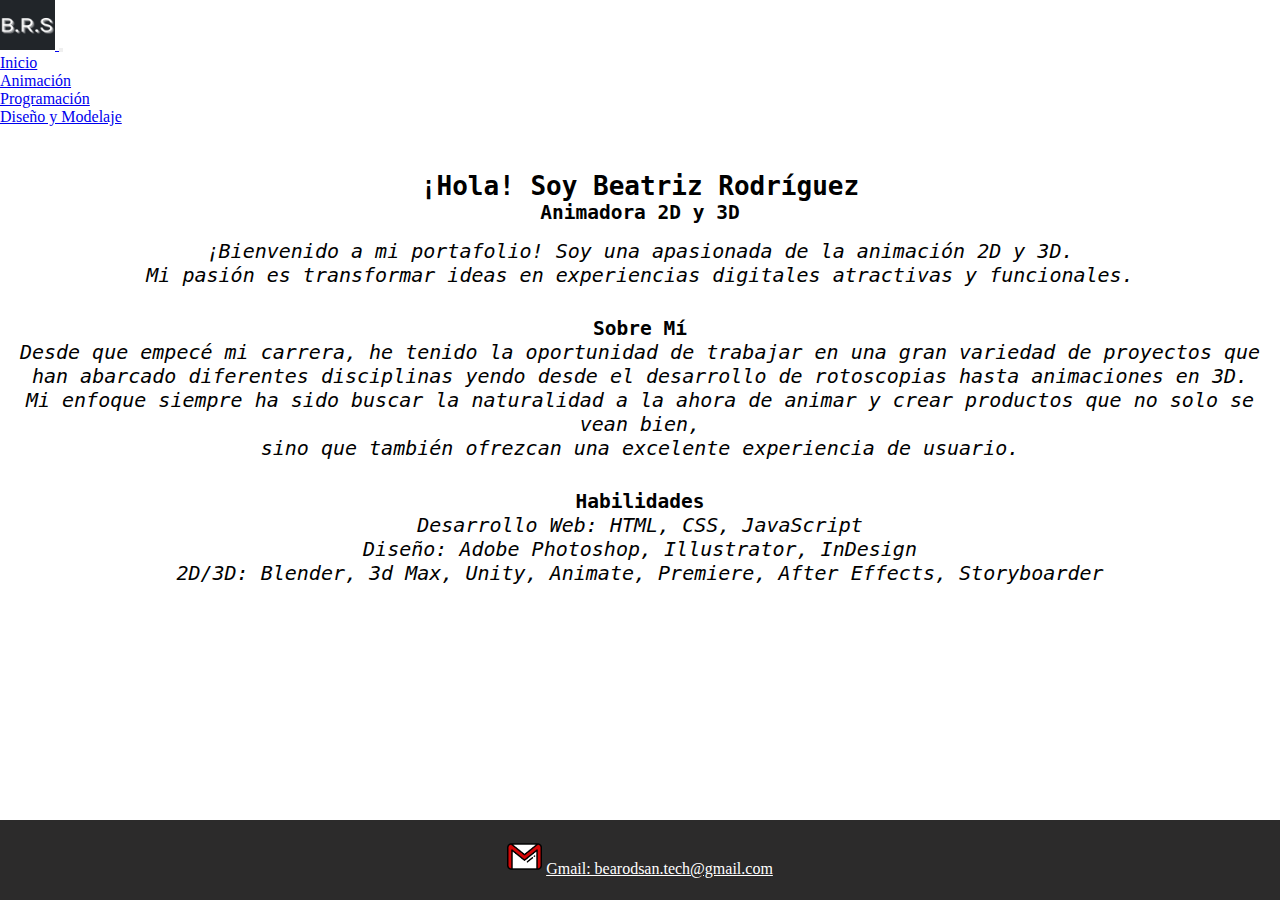
<file: index.html>
<!DOCTYPE html>
<html lang="es">

<head>
  <meta charset="UTF-8">
  <meta name="viewport" content="width=device-width, initial-scale=1.0">
  <link href="https://cdn.jsdelivr.net/npm/bootstrap@5.3.2/dist/css/bootstrap.min.css" rel="stylesheet"
    integrity="sha384-T3c6CoIi6uLrA9TneNEoa7RxnatzjcDSCmG1MXxSR1GAsXEV/Dwwykc2MPK8M2HN" crossorigin="anonymous">
  <link rel="stylesheet" href="css\styles.css">

  <title>Portfolio Beatriz R.S</title>
</head>

<body>
  <nav class="navbar navbar-expand-lg bg-dark navbar-dark mb-1">
    <div class="container-fluid container">
      <a class="navbar-brand" href="index.html">
        <img src="photos\icono\icon.png" alt="Icono" width="55" height="50" class="d-inline-block align-center">
      </a>
      <button class="navbar-toggler" type="button" data-bs-toggle="collapse" data-bs-target="#navbarNav"
        aria-controls="navbarNav" aria-expanded="false" aria-label="Toggle navigation">
        <span class="navbar-toggler-icon"></span>
      </button>
      <div class="collapse navbar-collapse" id="navbarNav">
        <ul class="navbar-nav justify-content-left">
          <li class="nav-item">
            <a class="nav-link active" aria-current="page" href="index.html">Inicio</a>
          </li>
          <li class="nav-item">
            <a class="nav-link active" aria-current="page" href="Animacion.html">Animación</a>
          </li>
          <li class="nav-item">
            <a class="nav-link active" aria-current="page" href="Programacion.html">Programación</a>
          </li>
          <li class="nav-item">
            <a class="nav-link active" aria-current="page" href="Modelaje.html">Diseño y Modelaje</a>
          </li>
        </ul>
      </div>
    </div>
  </nav>


<div id="todo">
  <br>
  <br>
  <br>

  <h1 id="titulo"> 
   
    ¡Hola! Soy Beatriz Rodríguez </h1> 
    <h2 id="titulo2">Animadora 2D y 3D</h2>
    <br>

    <div id="relleno">¡Bienvenido a mi portafolio! Soy una apasionada 
      de la animación 2D y 3D.
      <br> Mi pasión es transformar ideas en 
      experiencias digitales atractivas y funcionales. </div>
   <br>
   <br>
    <h2 id="titulo2" >
      Sobre Mí
    </h2>
    <div id="relleno">
      Desde que empecé mi carrera, he tenido la oportunidad de trabajar en una gran variedad de proyectos 
      que han abarcado diferentes disciplinas yendo desde el desarrollo de rotoscopias hasta animaciones en 3D. 
      <br>Mi enfoque siempre ha sido buscar la naturalidad a la
      ahora de animar y crear productos que no solo se vean bien,
      <br> sino que también ofrezcan una 
      excelente experiencia de usuario.
    </div>
    <br>
    <br>
    <h2 id="titulo2">
      Habilidades
    </h2>
    <div id="relleno">
      Desarrollo Web: HTML, CSS, JavaScript
      <br>
      Diseño: Adobe Photoshop, Illustrator, InDesign
      <br>
      2D/3D: Blender, 3d Max, Unity, Animate, Premiere, After Effects, Storyboarder
    </div>
</div>

<!-- PARTEDEABAJO -->


  <script src="https://cdn.jsdelivr.net/npm/bootstrap@5.3.2/dist/js/bootstrap.bundle.min.js"
    integrity="sha384-C6RzsynM9kWDrMNeT87bh95OGNyZPhcTNXj1NW7RuBCsyN/o0jlpcV8Qyq46cDfL"
    crossorigin="anonymous"></script>
</body>

<footer>

  <div class="container2">
    <p style="color: white;">
      <img src="photos\icono\icono_gmail.png" alt="Icono" width="35" height="35" class="d-inline-block ">
      <a id="a" href="mailto:bearodsan.tech@gmail.com">Gmail: bearodsan.tech@gmail.com</a>
    </p>
  </div>
</footer>

</html>
</file>
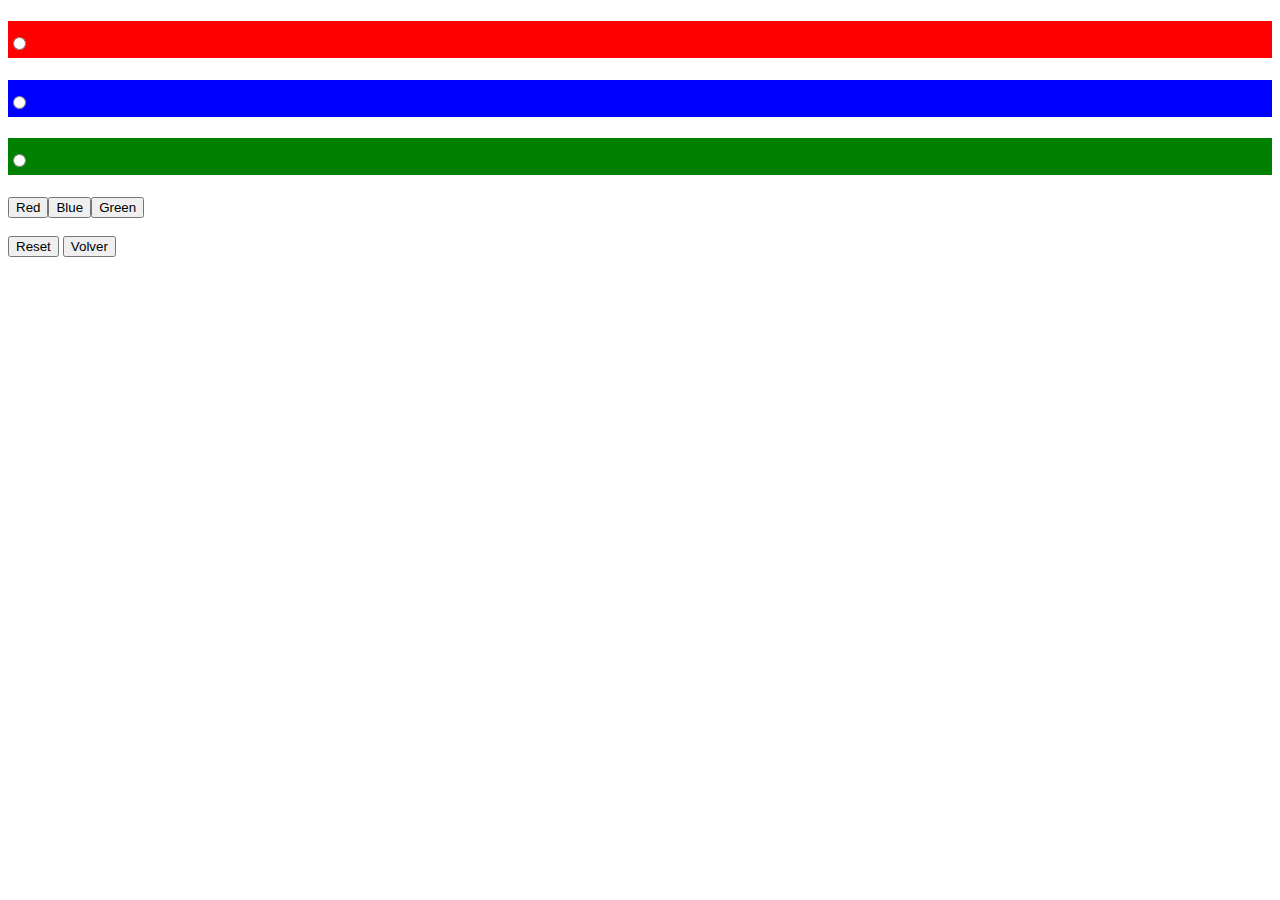
<file: portfolio/programacion/juego_colores/index.html>
<!DOCTYPE html>
<html lang="es">
<head>
    <meta charset="UTF-8">
    <meta name="viewport" content="width=device-width, initial-scale=1.0">
    <title>Portfolio Beatriz R.S</title>
</head>
<body>

<!-- Algo poco tipado es que permite
Algo muy tipado es que no permite dejar libre alguna línea -->

<div>
    <h1 id="casa0">
       <input id="radio0" type="radio" name="colores"> <!-- Para los radiobuttons, es necesario que tengan el mismo "name" si no queremos checar varios a la vez -->
    </h1>

</div>
<div>

    <h1 id="casa1">
        <input id="radio1" type="radio" name="colores">
    </h1>
</div>

<div>

    <h1 id="casa2">
        <input id="radio2" type="radio" name="colores">
    </h1>
</div>



<div id="camisa">
</div>

<br>
<div id="resultado"> </div>

<button onclick="reseteo()" id="reset">Reset</button>
<button onclick="volver()" id="reset">Volver</button>

    <script src="jss/app.js"></script>

</body>
</html>
</file>
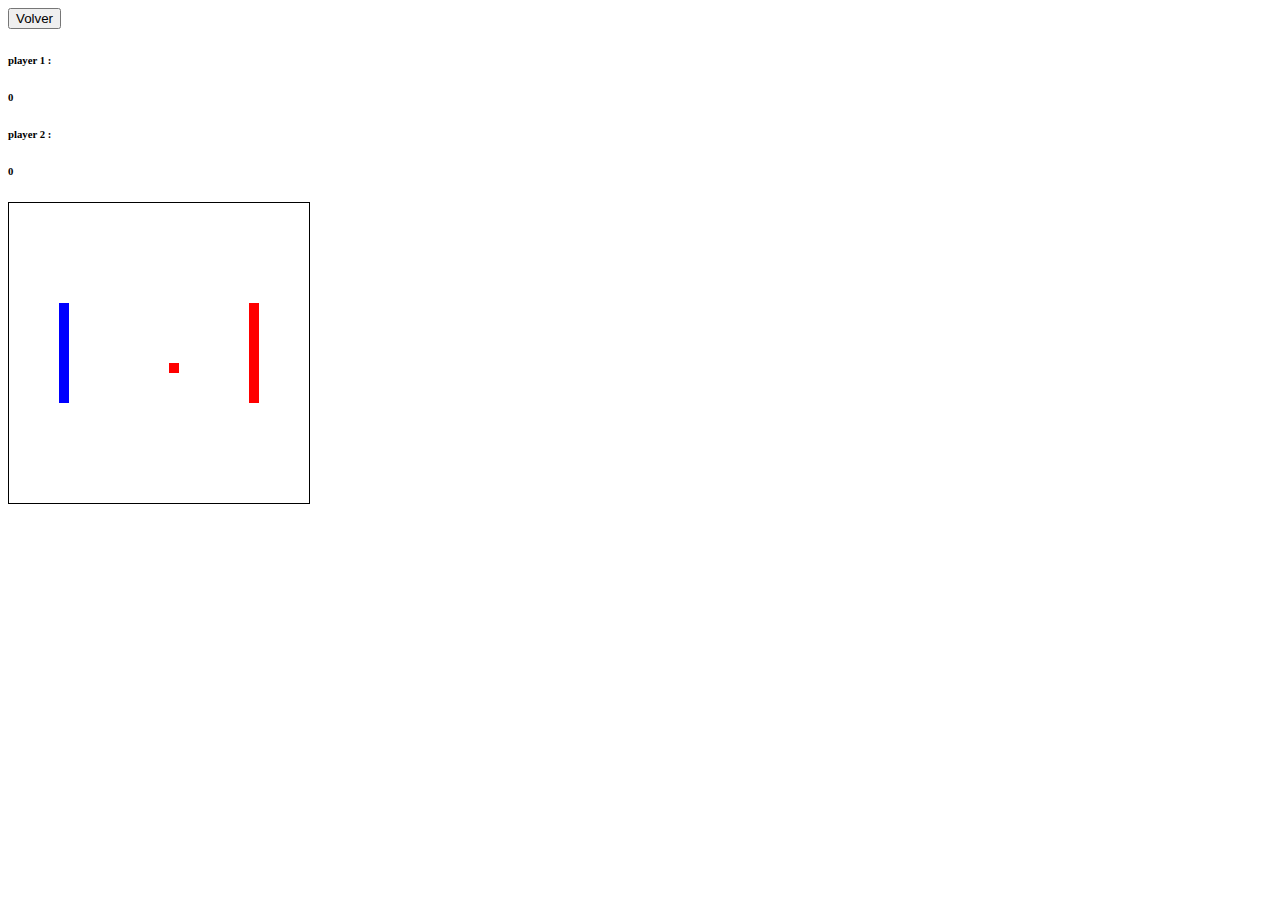
<file: portfolio/programacion/juego_palas/index.html>
<!DOCTYPE html>
<html lang="es">
<head>
    <meta charset="UTF-8">
    <meta name="viewport" content="width=device-width, initial-scale=1.0">
    <title>Portfolio Beatriz R.S</title>
</head>


<body>
    <div>
    
        <button onclick="volver()" id="reset">Volver</button>
    </div>
<div>
    <h6> player 1 :</h6>
    <h6 id="a"> 0 </h6>
</div>
<div>
    <h6> player 2 :</h6>
    <h6 id="a2"> 0 </h6>
</div>
<style>
    #canvas{
        border: 1px black solid;
    }
</style>
<canvas id="canvas" width="300px" height="300px" style="border: 1px solid;"></canvas>
    <script src="jss/app.js"></script>
</body>
</html>
</file>
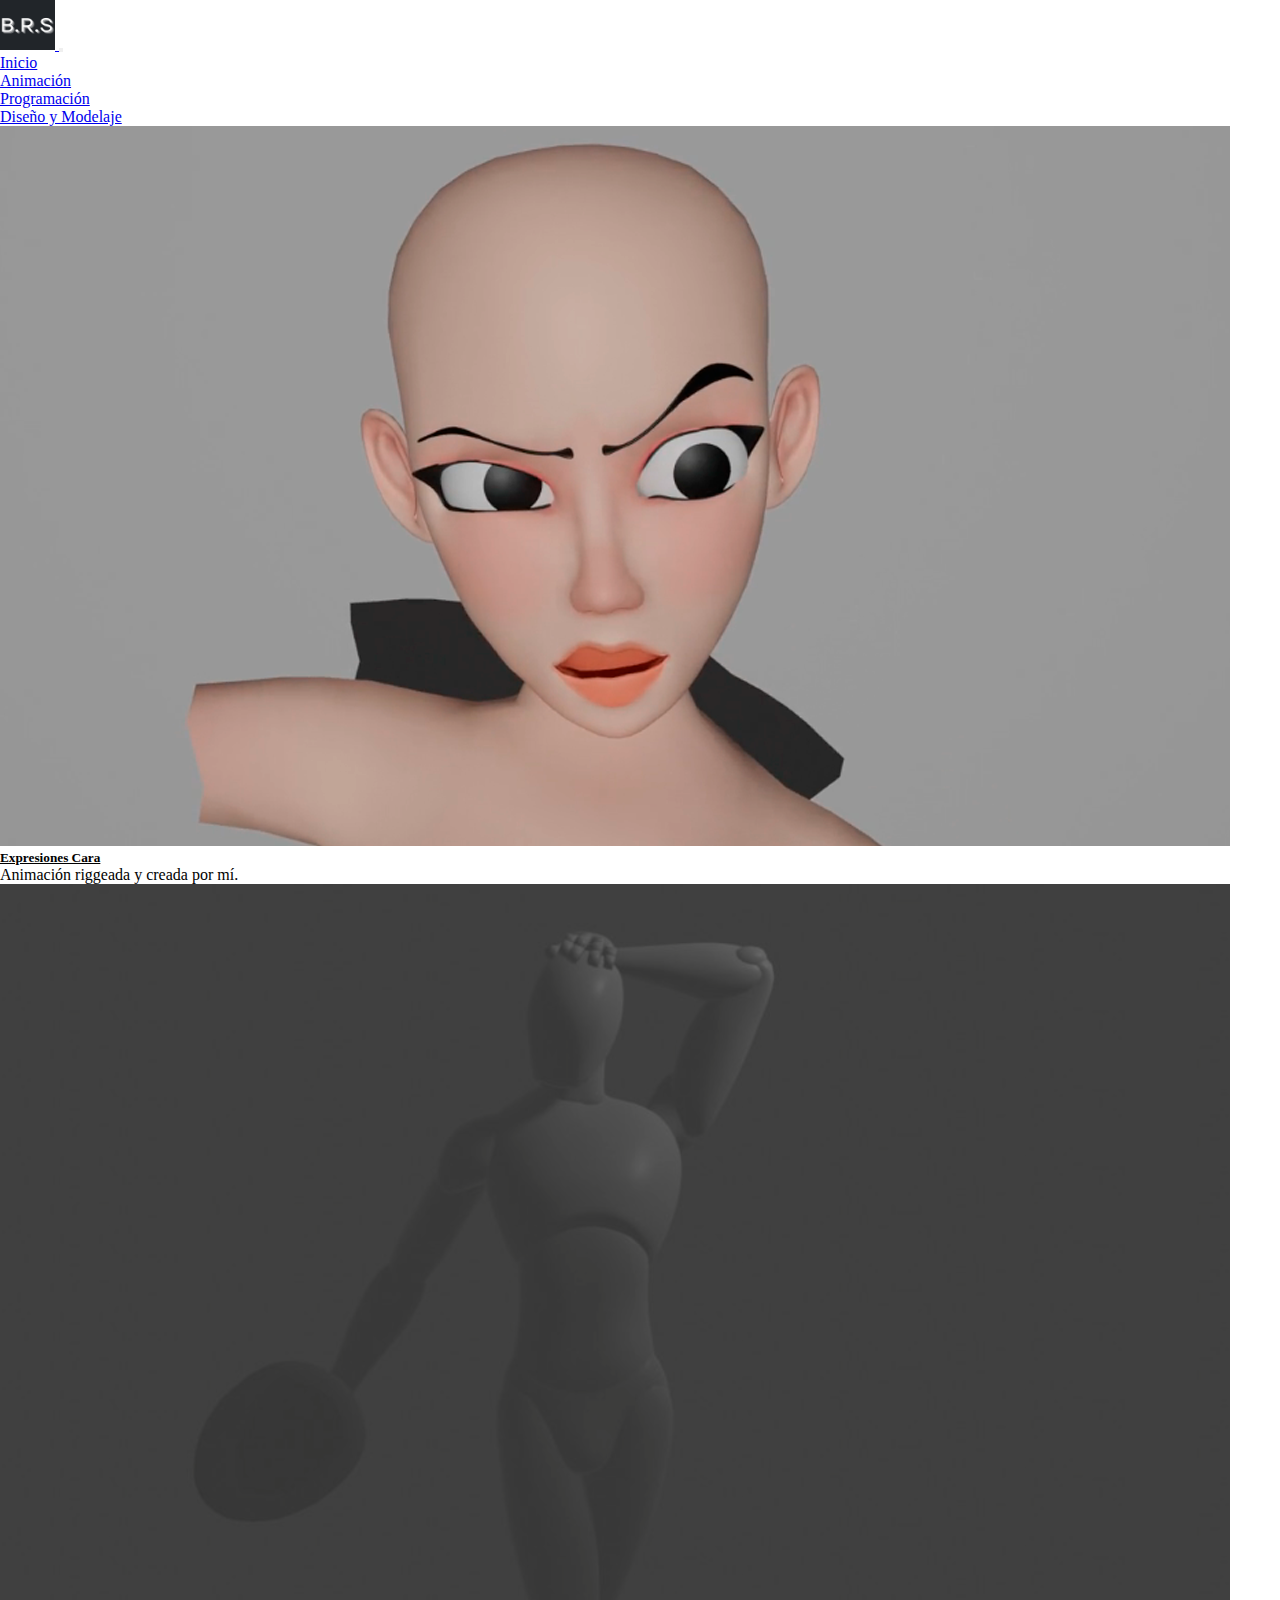
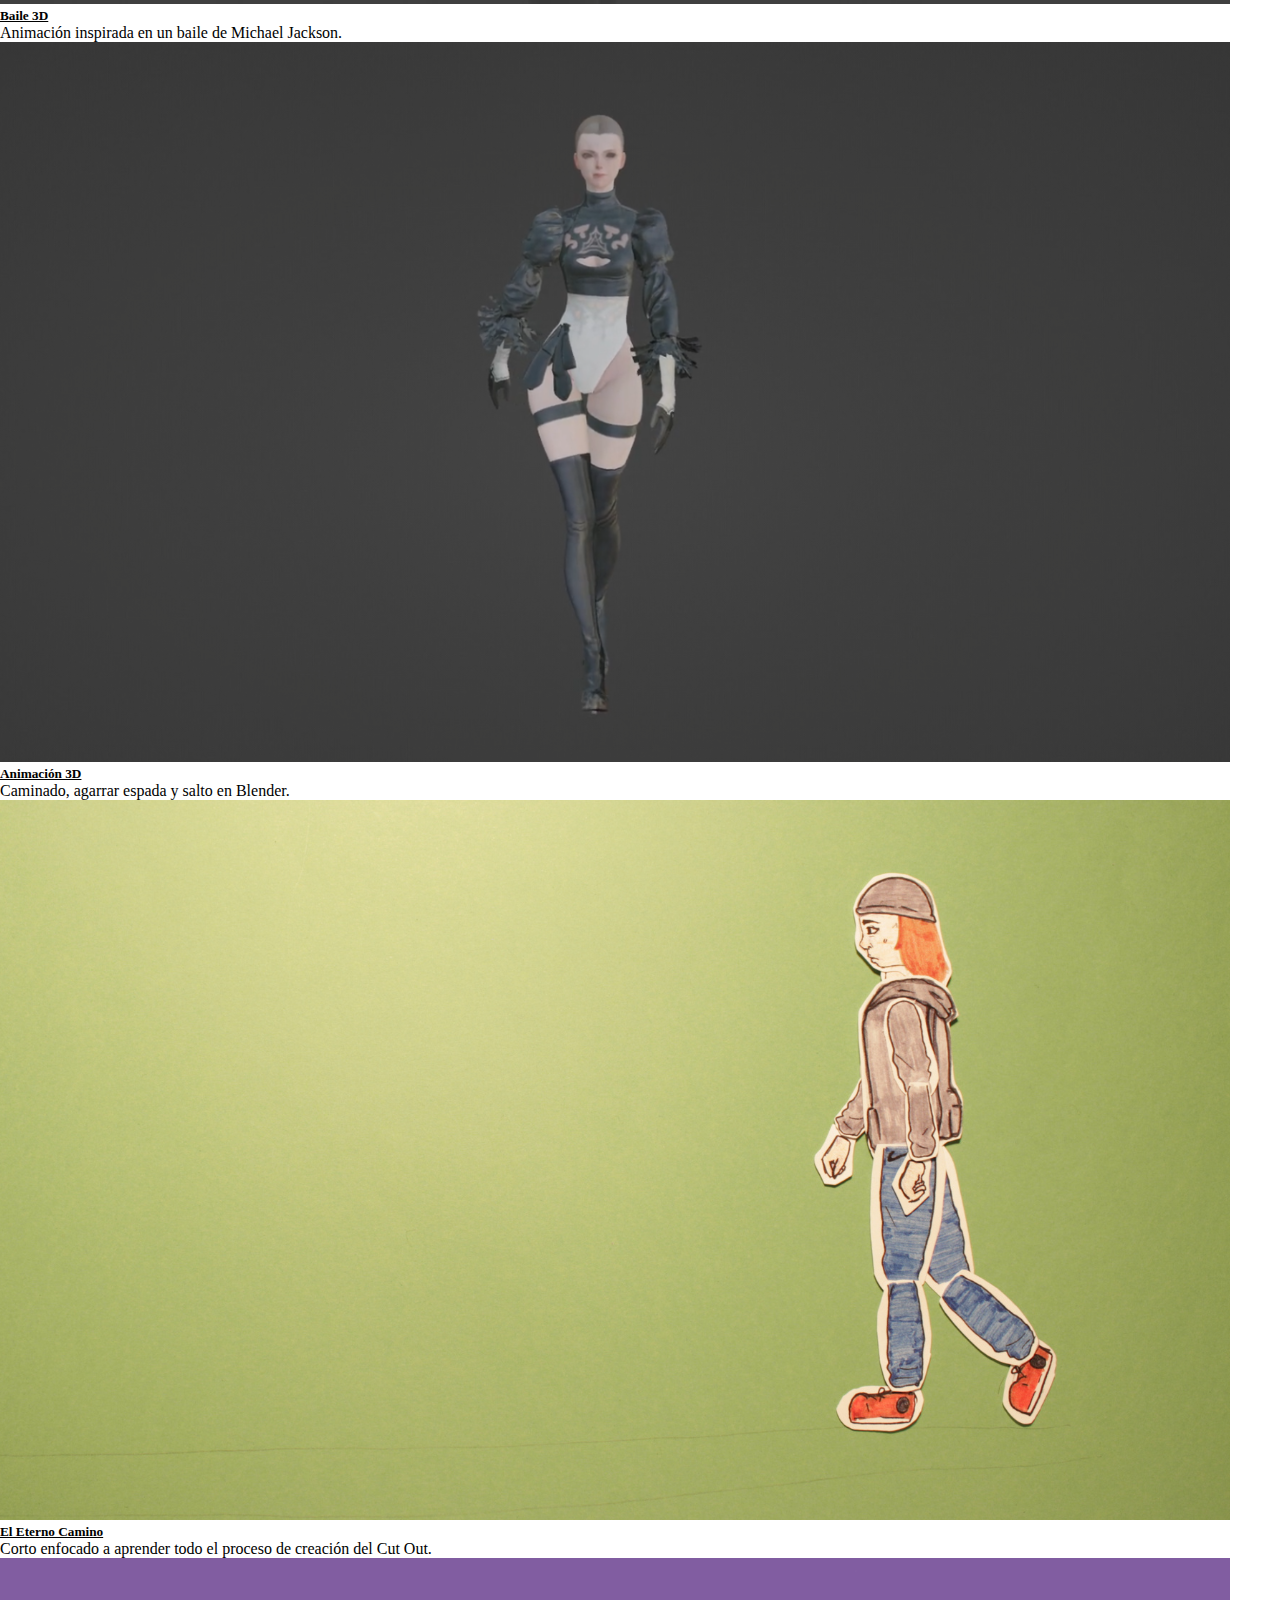
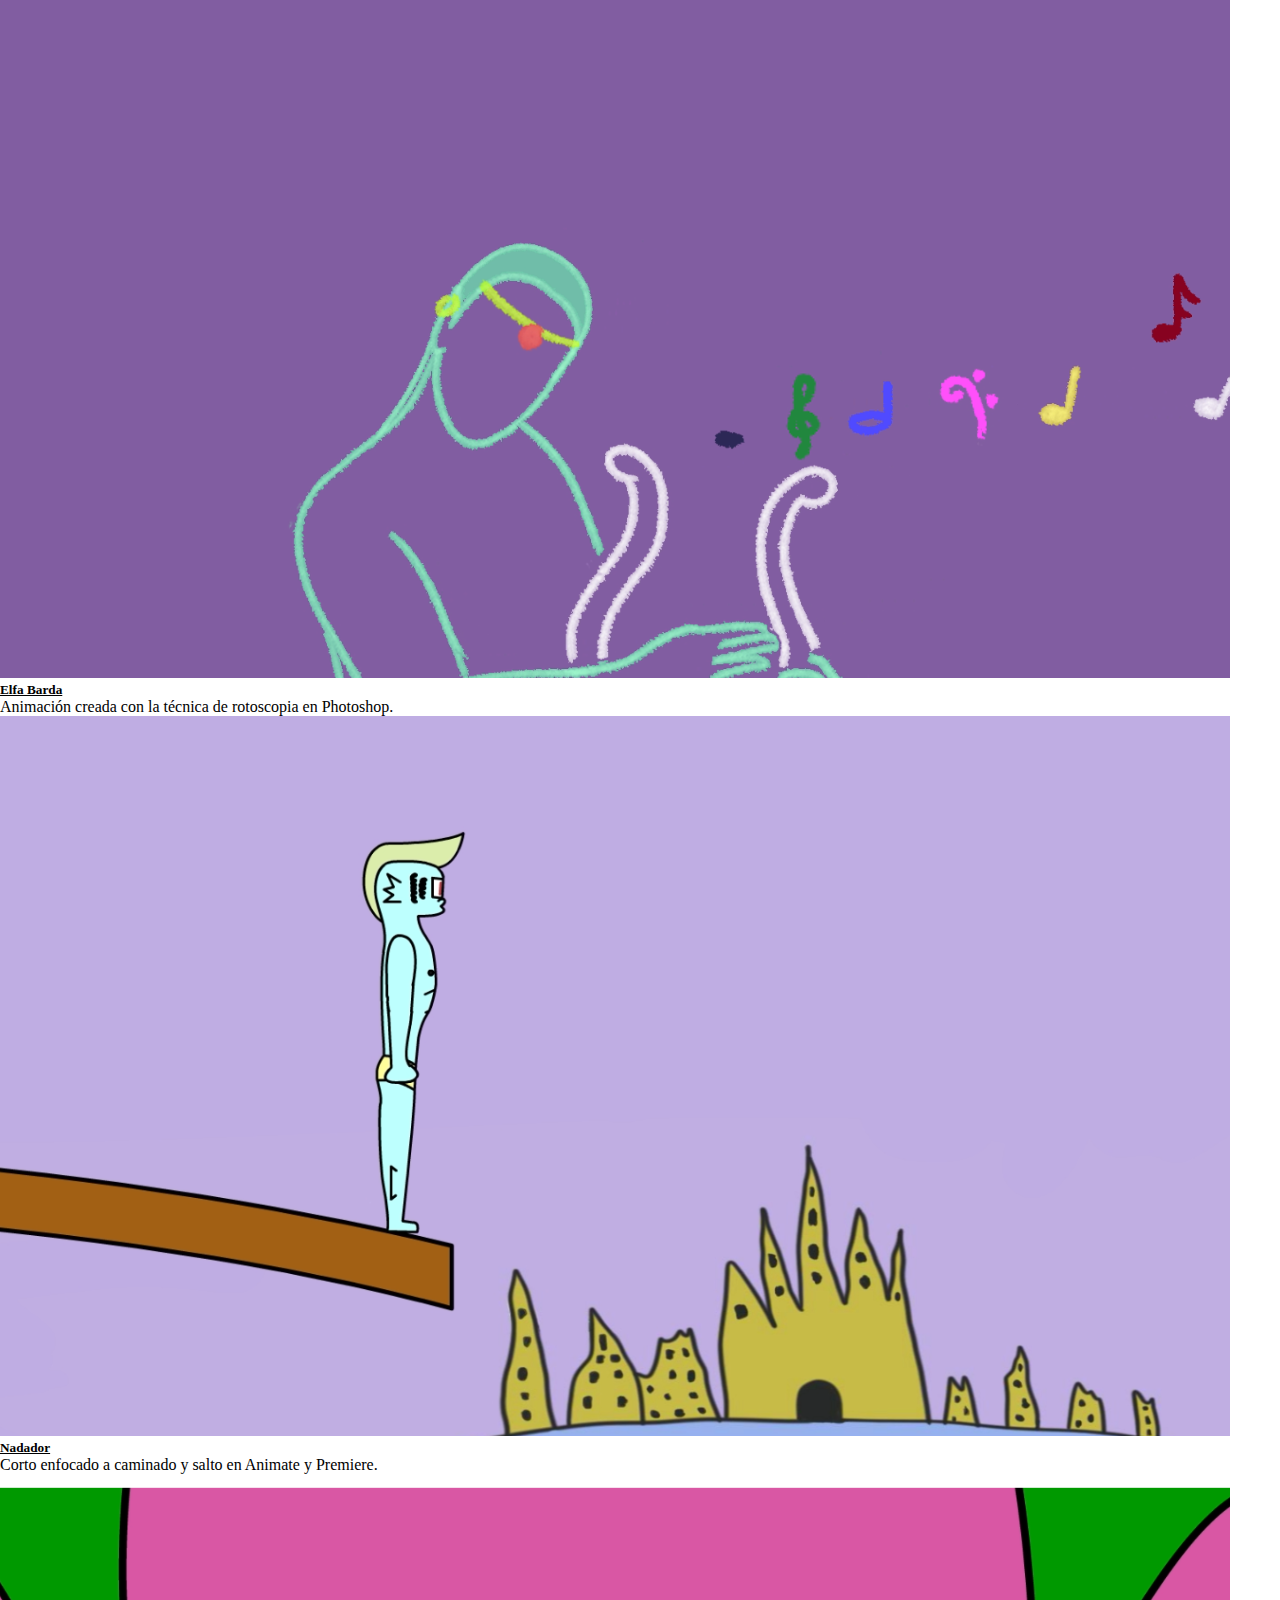
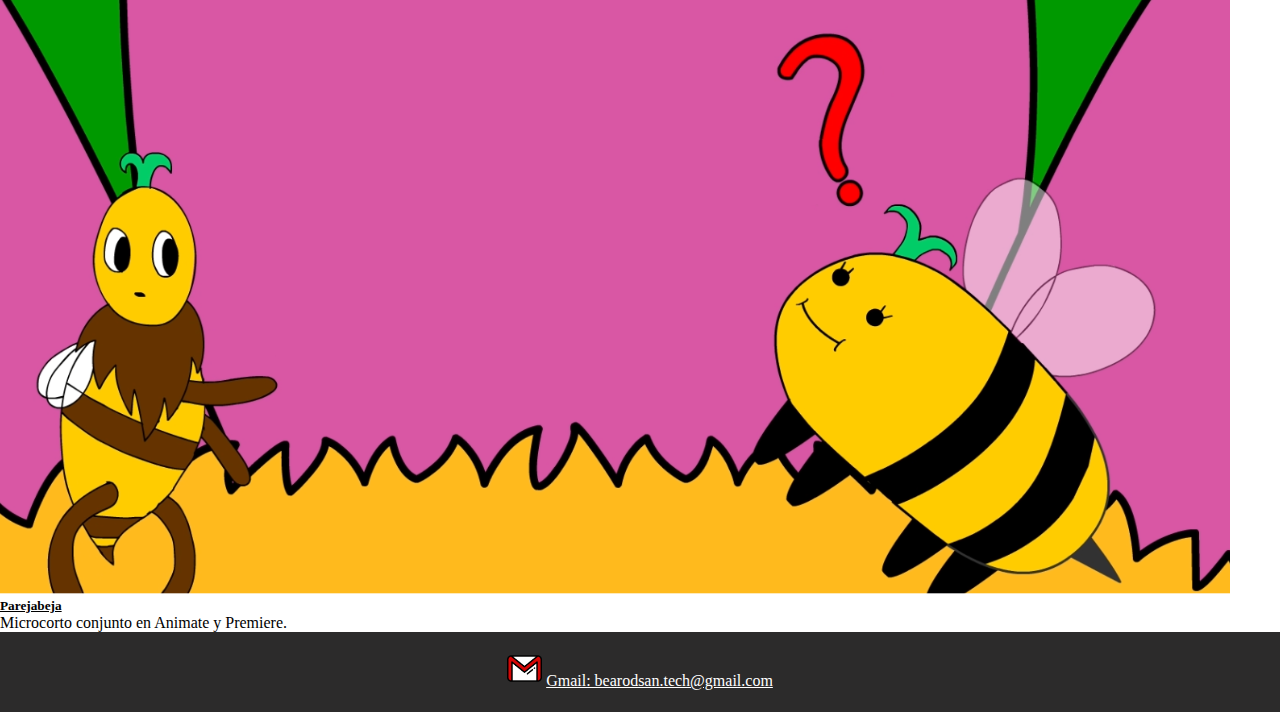
<file: Animacion.html>
<!DOCTYPE html>
<html lang="es">
    
    <head>
        <meta charset="UTF-8">
        <meta name="viewport" content="width=device-width, initial-scale=1.0">
        <title>Portfolio Beatriz R.S</title>
        <link rel="stylesheet" href="css\styles.css">
        <link href="https://cdn.jsdelivr.net/npm/bootstrap@5.3.2/dist/css/bootstrap.min.css" rel="stylesheet"
        integrity="sha384-T3c6CoIi6uLrA9TneNEoa7RxnatzjcDSCmG1MXxSR1GAsXEV/Dwwykc2MPK8M2HN" crossorigin="anonymous">
    </head>
    
    <body>
        <nav class="navbar navbar-expand-lg bg-dark navbar-dark mb-1">
            <div class="container-fluid container">
                <a class="navbar-brand" href="index.html">
                    <img src="photos\icono\icon.png" alt="Icono" width="55" height="50" class="d-inline-block align-center">
                </a>
                <button class="navbar-toggler" type="button" data-bs-toggle="collapse" data-bs-target="#navbarNav"
                aria-controls="navbarNav" aria-expanded="false" aria-label="Toggle navigation">
                <span class="navbar-toggler-icon"></span>
            </button>
            <div class="collapse navbar-collapse" id="navbarNav">
                <ul class="navbar-nav justify-content-left">
                    <li class="nav-item">
                        <a class="nav-link active" aria-current="page" href="index.html">Inicio</a>
                    </li>
                    <li class="nav-item">
                        <a class="nav-link active" aria-current="page" href="Animacion.html">Animación</a>
                    </li>
                    <li class="nav-item">
                        <a class="nav-link active" aria-current="page" href="Programacion.html">Programación</a>
              </li>
              <li class="nav-item">
                  <a class="nav-link active" aria-current="page" href="Modelaje.html">Diseño y Modelaje</a>
                </li>
            </ul>
        </div>
    </div>
</nav>



<!-- AAAAAAAAAAAAAAAAAAAAAAAAAAAAAA QUÉ DIFÍCIL, NO TE DESMOTIVES TÚ PUEDES HACER BIEN LAS CARDS pero primero la siesta antes de seguir AAAAAAAAAAAAAAAAAAAAAAAAAAAAAA -->
<!-- Cuatro cartas en 2x2 -->

<div class="container mt-3">
    <div class="row row-cols-1 row-cols-md-2 g-4">
        
        <div class="col">
            <div class="card">
                <img src="photos\cards\animacion\cara.png" class="card-img-top" alt="...">
                <div class="card-body">
                    <a id="a" href="portfolio\animacion\animacioncara.mp4">
                        <h5 class="card-title">Expresiones Cara</h5>
                    </a>
                    <p class="card-text">Animación riggeada y creada por mí.<br>
                    </p>
                </div>
            </div>
        </div>
        
        <div class="col">
            <div class="card">
                <img src="photos\cards\animacion\baile.png" class="card-img-top" alt="...">
                <div class="card-body">
                    <a id="a" href="portfolio\animacion\baile.mp4">
                        <h5 class="card-title">Baile 3D</h5>
                    </a>
                    <p class="card-text">Animación inspirada en un baile de Michael Jackson.</p>
                </div>
            </div>
        </div>
        
        <div class="col">
            <div class="card">
                <img src="photos\cards\animacion\2b.png" class="card-img-top" alt="...">
                <div class="card-body">
                    <a id="a" href="portfolio\animacion\2b_a3d_rodriguez_beatriz.mp4">
                            <h5 class="card-title">Animación 3D</h5>
                        </a>
                        <p class="card-text">Caminado, agarrar espada y salto en Blender.
                        </p>
                    </div>
                </div>
            </div>
            <div class="col">
                <div class="card">
                    <img src="photos\cards\animacion\cut_out.png" class="card-img-top" alt="...">
                    <div class="card-body">
                        <a id="a" href="portfolio\animacion\El_Eterno_Camino.mp4">
                            <h5 class="card-title">El Eterno Camino</h5>
                        </a>
                            <p class="card-text">Corto enfocado a aprender todo el proceso de creación del Cut Out. <br>
                            </p>
                        </div>
                    </div>
                </div>

            <div class="col">
                <div class="card">
                    <img src="photos\cards\animacion\rotoscopia.png" class="card-img-top" alt="...">
                    <div class="card-body">
                        <a id="a" href="portfolio\animacion\Rotoscopia_Rodriguez_Beatriz.mp4">
                            <h5 class="card-title">Elfa Barda</h5>
                        </a>
                        <p class="card-text">Animación creada con la técnica de rotoscopia en Photoshop. <br>
                        </p>
                    </div>
                </div>
            </div>

            <div class="col">
                <div class="card">
                    <img src="photos\cards\animacion\nadador.png" class="card-img-top" alt="...">
                    <div class="card-body">
                        <a id="a" href="portfolio\animacion\Nadador_Rodríguez_Beatriz .mp4">
                            <h5 class="card-title">Nadador</h5>
                        </a>
                        <p class="card-text">Corto enfocado a caminado y salto en Animate y Premiere.
                        </p>
                    </div>
                </div>
            </div>

            <div class="col">
                <div class="card">
                    <img src="photos\cards\animacion\parejabeja.png" class="card-img-top" alt="...">
                    <div class="card-body">
                        <a id="a" href="portfolio\animacion\Parejabeja_Rodriguez_Beatriz.mp4">
                            <h5 class="card-title">Parejabeja</h5>
                        </a>
                        <p class="card-text">Microcorto conjunto en Animate y Premiere.</p>
                    </div>
                </div>
            </div>
            


        </div>
    </div>
    </div>
    </div>


    <!-- PARTEDEABAJO -->

    <script src="https://cdn.jsdelivr.net/npm/bootstrap@5.3.2/dist/js/bootstrap.bundle.min.js"
        integrity="sha384-C6RzsynM9kWDrMNeT87bh95OGNyZPhcTNXj1NW7RuBCsyN/o0jlpcV8Qyq46cDfL"
        crossorigin="anonymous"></script>
</body>
<footer>

    <div class="container1">
        <p style="color: white;">
            <img src="photos\icono\icono_gmail.png" alt="Icono" width="35" height="35" class="d-inline-block ">
            <a id="a" href="mailto:bearodsan.tech@gmail.com">Gmail: bearodsan.tech@gmail.com</a>
        </p>
    </div>
</footer>

</html>
</file>
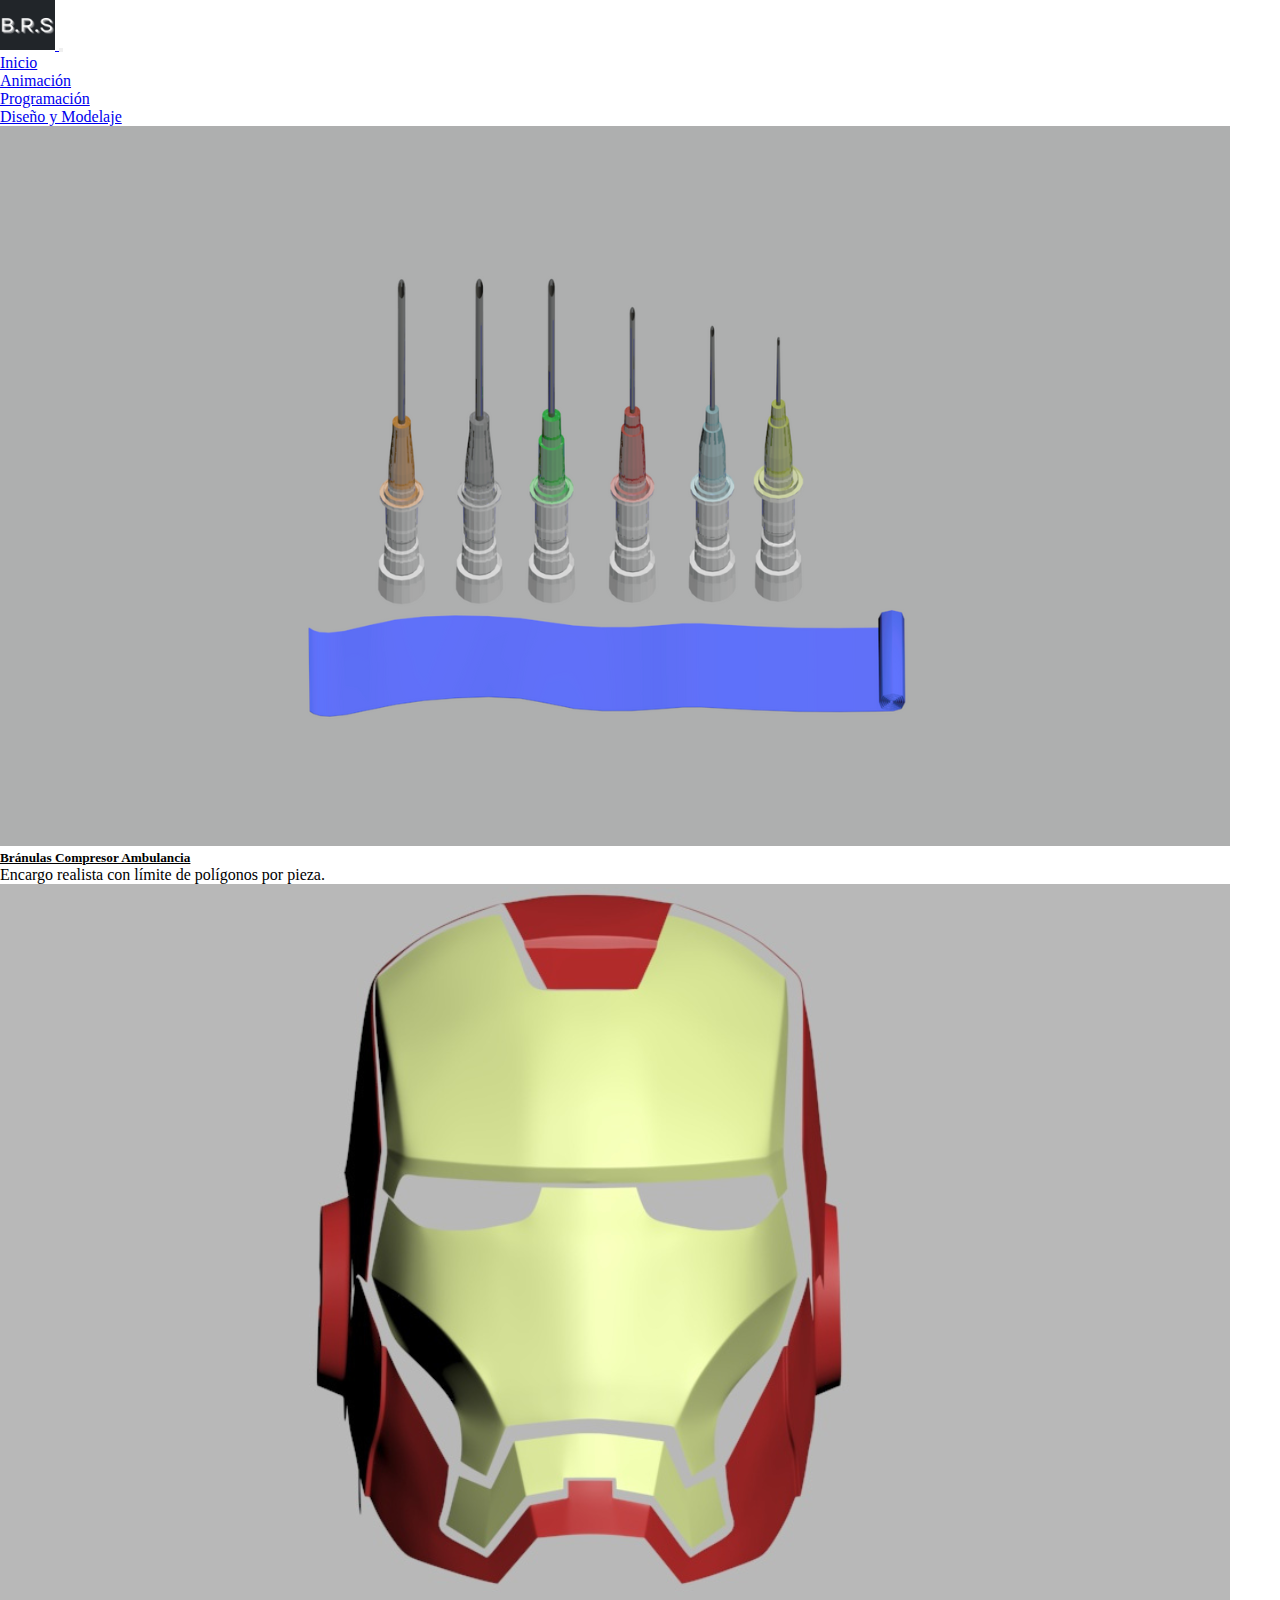
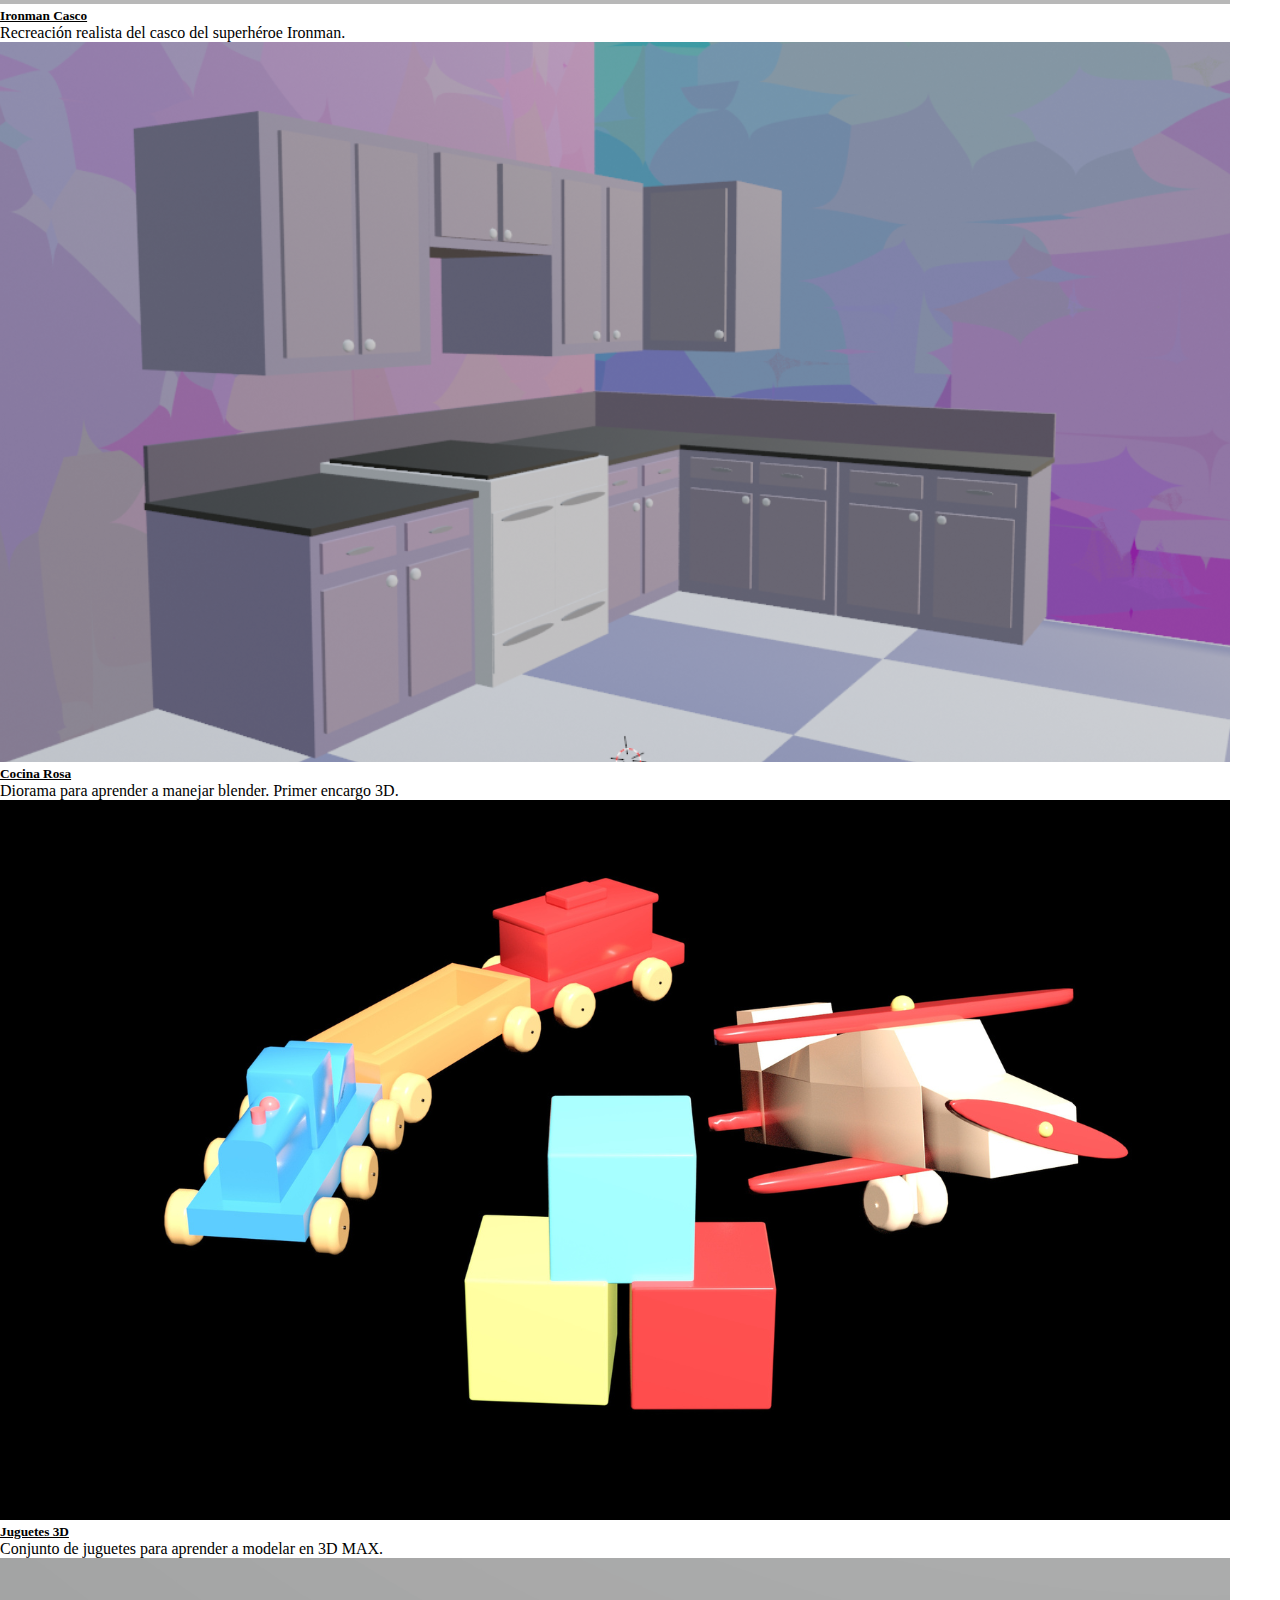
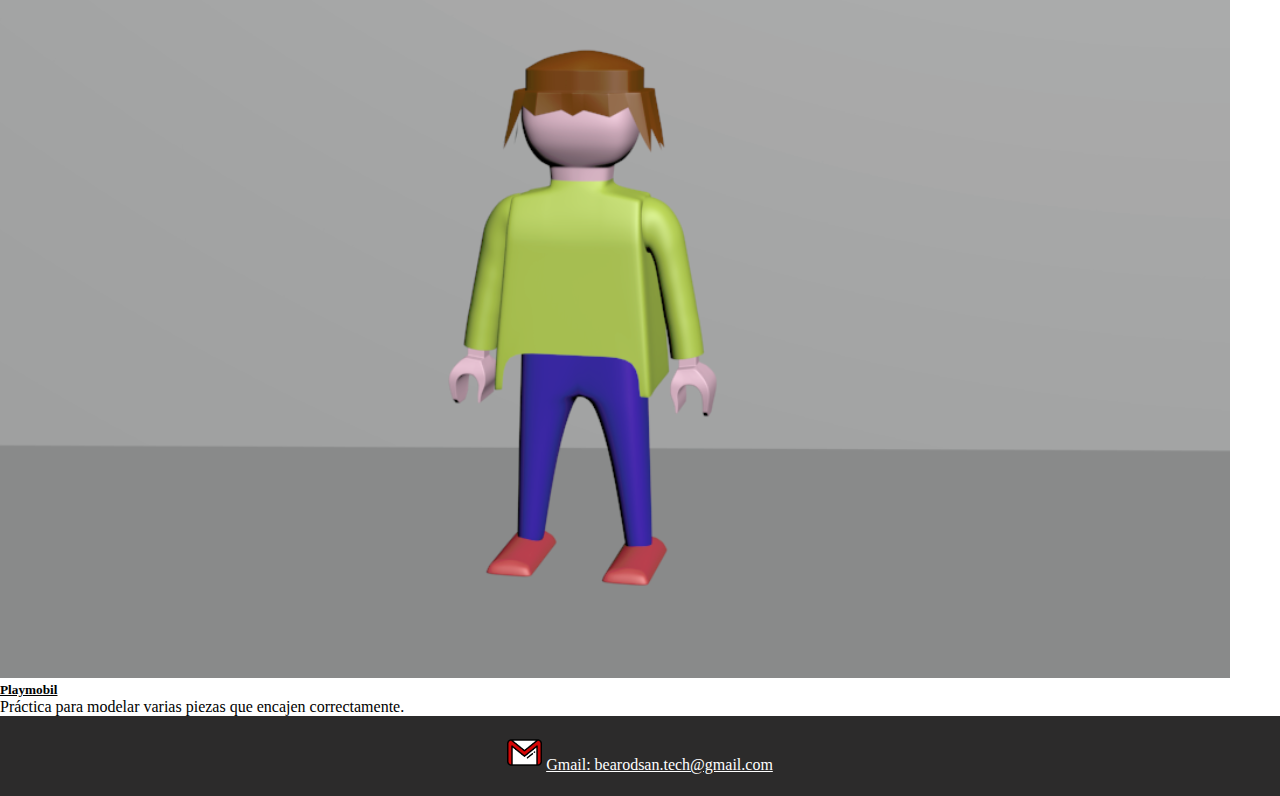
<file: Modelaje.html>
<!DOCTYPE html>
<html lang="es">

<head>
  <meta charset="UTF-8">
  <meta name="viewport" content="width=device-width, initial-scale=1.0">
  <title>Portfolio Beatriz R.S</title>
  <link rel="stylesheet" href="css\styles.css">
  <link href="https://cdn.jsdelivr.net/npm/bootstrap@5.3.2/dist/css/bootstrap.min.css" rel="stylesheet"
    integrity="sha384-T3c6CoIi6uLrA9TneNEoa7RxnatzjcDSCmG1MXxSR1GAsXEV/Dwwykc2MPK8M2HN" crossorigin="anonymous">
</head>

<body>
  <nav class="navbar navbar-expand-lg bg-dark navbar-dark mb-1">
    <div class="container-fluid container">
      <a class="navbar-brand" href="index.html">
        <img src="photos\icono\icon.png" alt="Icono" width="55" height="50" class="d-inline-block align-center">
      </a>
      <button class="navbar-toggler" type="button" data-bs-toggle="collapse" data-bs-target="#navbarNav"
        aria-controls="navbarNav" aria-expanded="false" aria-label="Toggle navigation">
        <span class="navbar-toggler-icon"></span>
      </button>
      <div class="collapse navbar-collapse" id="navbarNav">
        <ul class="navbar-nav justify-content-left">
          <li class="nav-item">
            <a class="nav-link active" aria-current="page" href="index.html">Inicio</a>
          </li>
          <li class="nav-item">
            <a class="nav-link active" aria-current="page" href="Animacion.html">Animación</a>
          </li>
          <li class="nav-item">
            <a class="nav-link active" aria-current="page" href="Programacion.html">Programación</a>
          </li>
          <li class="nav-item">
            <a class="nav-link active" aria-current="page" href="Modelaje.html">Diseño y Modelaje</a>
          </li>
        </ul>
      </div>
    </div>
  </nav>


  
  <!-- AAAAAAAAAAAAAAAAAAAAAAAAAAAAAA QUÉ DIFÍCIL, NO TE DESMOTIVES TÚ PUEDES HACER BIEN LAS CARDS pero primero la siesta antes de seguir AAAAAAAAAAAAAAAAAAAAAAAAAAAAAA -->
  <!-- Cuatro cartas en 2x2 -->
  
  <div class="container mt-3">
    <div class="row row-cols-1 row-cols-md-2 g-4">
      <div class="col">
        <div class="card">
          <img src="photos\cards\ddm\ambulancia.png" class="card-img-top" alt="...">
          <div class="card-body">
            <a id="a" href="portfolio\modelaje\jeringas_Beatriz_Rodriguez.gif">
              <h5 class="card-title">Bránulas Compresor Ambulancia</h5>
            </a>
            <p class="card-text">Encargo realista con límite de polígonos por pieza.</p>
          </div>
        </div>
      </div>

      <div class="col">
        <div class="card">
          <img src="photos\cards\ddm\Ironman.png" class="card-img-top" alt="...">
          <div class="card-body">
            <a id="a" href="portfolio\modelaje\Ironman_Beatriz_Rodriguez.gif">
              <h5 class="card-title">Ironman Casco</h5>
            </a>
            <p class="card-text">Recreación realista del casco del superhéroe Ironman. <br>
            </p>
          </div>
        </div>
      </div>
      
      <div class="col">
        <div class="card">
          <img src="portfolio\modelaje\cocina_Beatriz_Rodriguez.png" class="card-img-top" alt="...">
          <div class="card-body">
            <a id="a" href="portfolio\modelaje\cocina.png">
              <h5 class="card-title">Cocina Rosa</h5>
            </a>
            <p class="card-text">Diorama para aprender a manejar blender.
              Primer encargo 3D.
            </p>
          </div>
        </div>
      </div>


      <!--       <div class="col">
        <div class="card">
          <img src="photos\cards\ddm\esqueletos.png" class="card-img-top" alt="...">
          <div class="card-body">
            <a id="a" href="portfolio\modelaje\Esqueletos_Rodríguez_Sánchez_Beatriz.pdf">
              <h5 class="card-title">Línea de Movimiento</h5>
            </a>
            <p class="card-text">Práctica para aprender a copiar y seguir la línea de movimiento a ojo. <br> NO resubir.</p>
            </div>
          </div>
        </div> -->

<!--       <div class="col">
        <div class="card">
          <img src="photos\cards\ddm\concept_Art.png" class="card-img-top" alt="...">
          <div class="card-body">
            <a id="a" href="portfolio\modelaje\Concept_Art_SerieInfantil_Rodríguez_Beatriz.pdf">
              <h5 class="card-title">Concept art</h5>
            </a>
            <p class="card-text">Mi desarrollo del Concept art a partir de un encargo sobre una serie infantil.</p>
          </div>
        </div>
      </div>

      <div class="col">
        <div class="card">
          <img src="photos\cards\ddm\hoja_de_modelo.png" class="card-img-top" alt="...">
          <div class="card-body">
            <a id="a" href="portfolio\modelaje\Hoja_De_Modelo_Rodríguez_Beatriz.pdf">
              <h5 class="card-title">Hojas de modelo</h5>
            </a>
            <p class="card-text">Ejemplo de Hoja de Modelo a partir del Concept art.</p>
          </div>
        </div>
      </div>

      <div class="col">
        <div class="card">
          <img src="photos\cards\ddm\vectores.png" class="card-img-top" alt="...">
          <div class="card-body">
            <a id="a" href="portfolio\modelaje\Vectorizacion_Beatriz_Rodriguez.png">
              <h5 class="card-title">Vectorización Diseño Original</h5>
            </a>
            <p class="card-text">Diseño de personaje Vectorizado para animar en Illustrator. <br>
            </p>
          </div>
        </div>
      </div> -->

      <div class="col">
        <div class="card">
          <img src="photos\cards\ddm\juguetes_Beatriz_Rodriguez.jpg.png" class="card-img-top" alt="...">
          <div class="card-body">
            <a id="a" href="portfolio\modelaje\juguetes_Beatriz_Rodriguez.gif">
              <h5 class="card-title">Juguetes 3D</h5>
            </a>
            <p class="card-text">Conjunto de juguetes para aprender a modelar en 3D MAX.<br>
            </p>
          </div>
        </div>
      </div>
<!-- 
            <div class="col">
          <div class="card">
            <img src="photos\cards\ddm\Concorde_Beatriz_Rodriguez.png" class="card-img-top" alt="...">
            <div class="card-body">
              <a id="a" href="portfolio\modelaje\Concorde_Beatriz_Rodriguez.gif">
                <h5 class="card-title">Avión Concorde</h5>
              </a>
              <p class="card-text">Práctica para entender los loops de control. <br>NO resubir.</p>
            </div>
          </div>
        </div> -->


      <div class="col">
        <div class="card">
          <img src="photos\cards\ddm\playmobil_Beatriz_Rodriguez.png" class="card-img-top" alt="...">
          <div class="card-body">
            <a id="a" href="portfolio\modelaje\Playmobil_Beatriz_Rodriguez.gif">
              <h5 class="card-title">Playmobil</h5>
            </a>
            <p class="card-text">Práctica para modelar varias piezas que encajen correctamente.</p>
          </div>
        </div>
      </div>

    </div>
  </div>


  <!-- PARTEDEABAJO -->

  <script src="https://cdn.jsdelivr.net/npm/bootstrap@5.3.2/dist/js/bootstrap.bundle.min.js"
    integrity="sha384-C6RzsynM9kWDrMNeT87bh95OGNyZPhcTNXj1NW7RuBCsyN/o0jlpcV8Qyq46cDfL"
    crossorigin="anonymous"></script>
</body>
<footer>

  <div class="container1">
    <p style="color: white;">
      <img src="photos\icono\icono_gmail.png" alt="Icono" width="35" height="35" class="d-inline-block ">
      <a id="a" href="mailto:bearodsan.tech@gmail.com">Gmail: bearodsan.tech@gmail.com</a>
    </p>
  </div>
</footer>

</html>
</file>
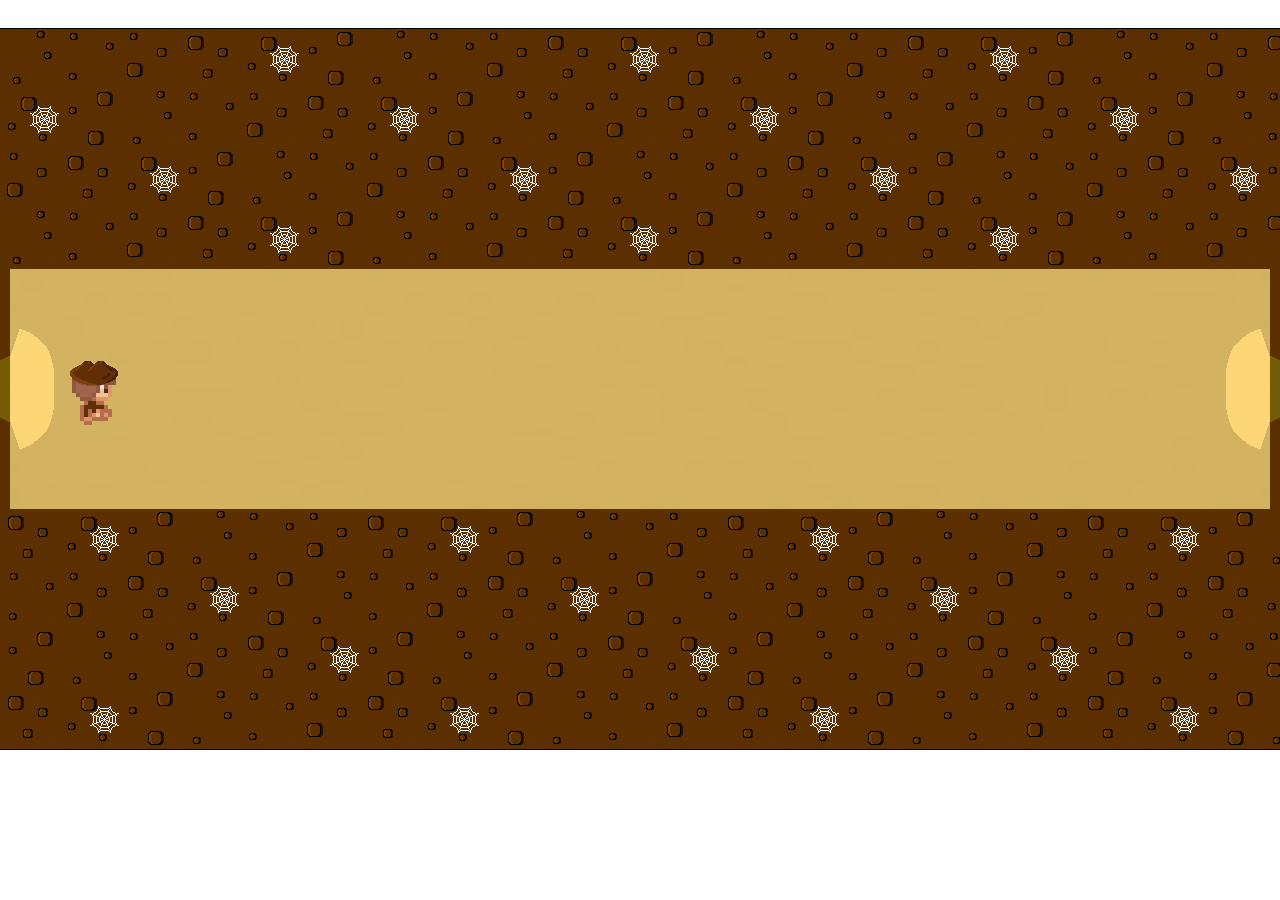
<file: portfolio/programacion/paco_de_las_indias/primerNivel.html>
<!DOCTYPE html>
<html lang="es">
<head>
    <meta charset="UTF-8">
    <meta name="viewport" content="width=device-width, initial-scale=1.0">
    <title>Portfolio Beatriz R.S</title>
    <style>
        *{
            box-sizing: border-box;
        }
        body{
            display: flex;
            justify-content: center;
        }
        #canvas{
            border: 1px solid black;
            margin-top: 20px;
        }
    </style>
</head>
<body>
    <canvas id="canvas"></canvas>
    <script src="jss/primerNivel.js"></script>
</body>
</html>
</file>
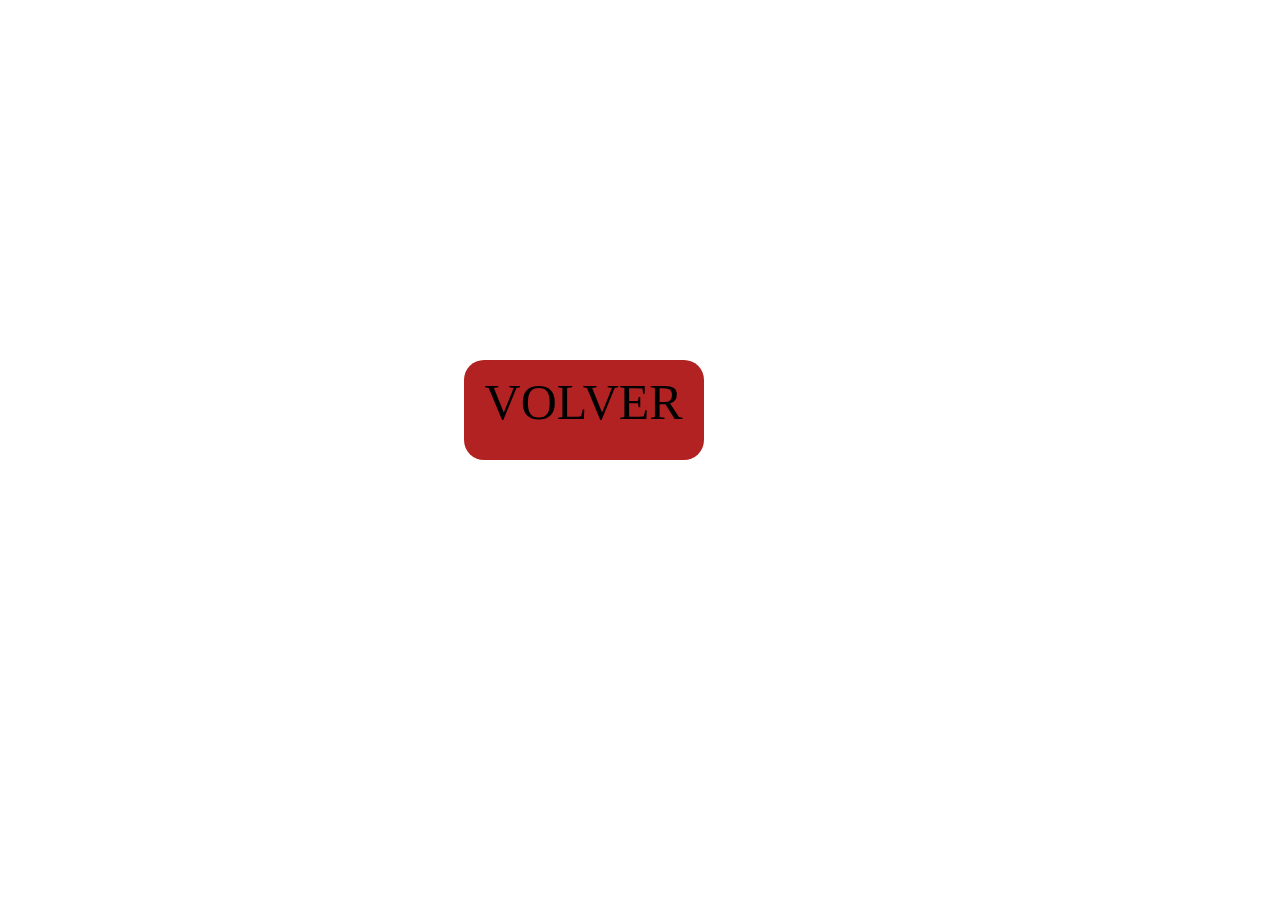
<file: portfolio/programacion/paco_de_las_indias/redirigir.html>
<!DOCTYPE html>
<html lang="es">
<head>
    <meta charset="UTF-8">
    <meta name="viewport" content="width=device-width, initial-scale=1.0">
    <title>Portfolio Beatriz R.S</title>
    <link rel="stylesheet" href="css\styles.css">
</head>
<body>
   

    <div id="button2" style="position: absolute;top: 40%; right: 45%;">  
        <a href="/Programacion.html">
VOLVER  
   </a>
   </div>

</body>
</html>
</file>
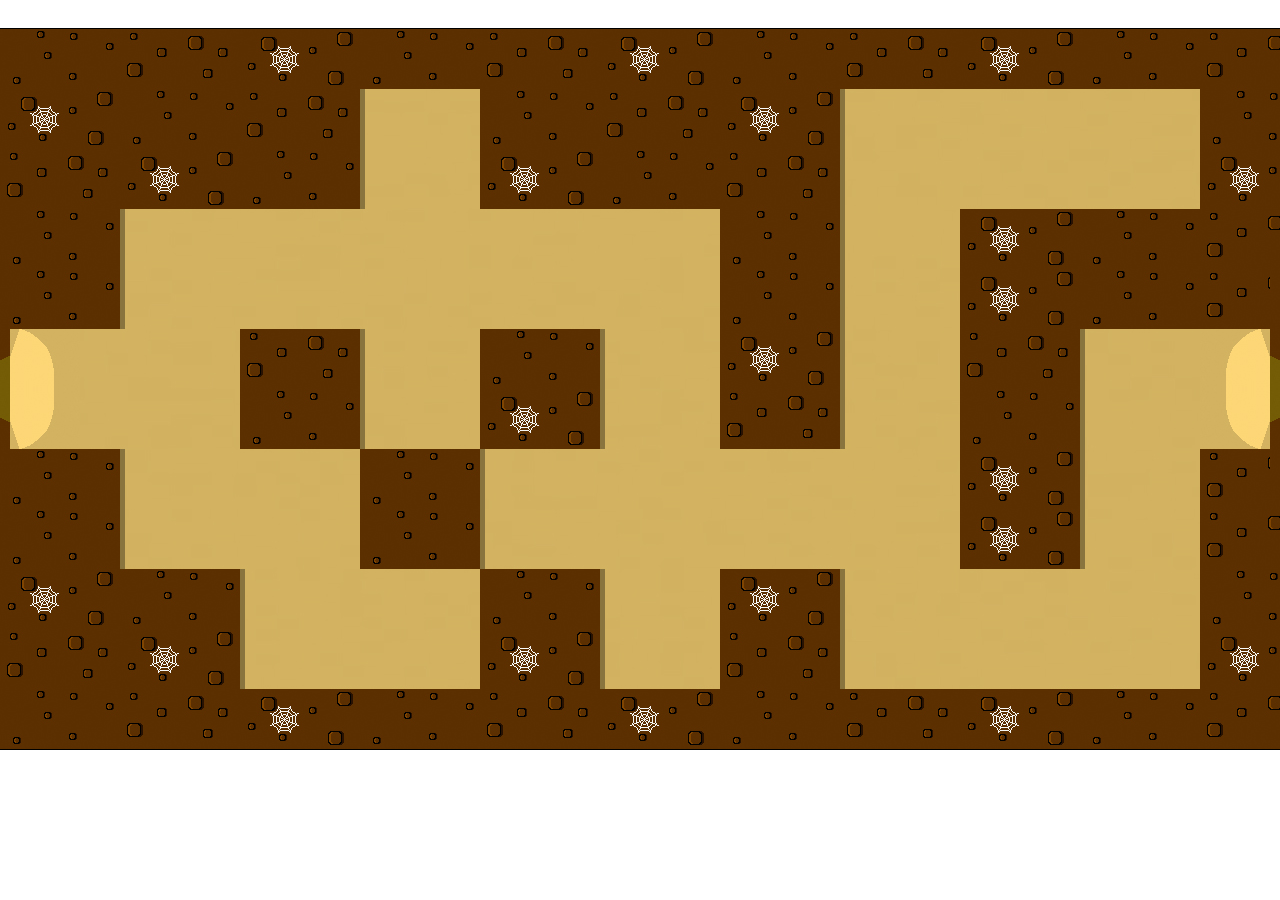
<file: portfolio/programacion/paco_de_las_indias/segundoNivel.html>
<!DOCTYPE html>
<html lang="es">
<head>
    <meta charset="UTF-8">
    <meta name="viewport" content="width=device-width, initial-scale=1.0">
    <title>Portfolio Beatriz R.S</title>
    <style>
        *{
            box-sizing: border-box;
        }
        body{
            display: flex;
            justify-content: center;
        }
        #canvas{
            border: 1px solid black;
            margin-top: 20px;
        }
    </style>
</head>
<body>
    <canvas id="canvas"></canvas>
    <script src="jss/segundoNivel.js"></script>
</body>
</html>
</file>
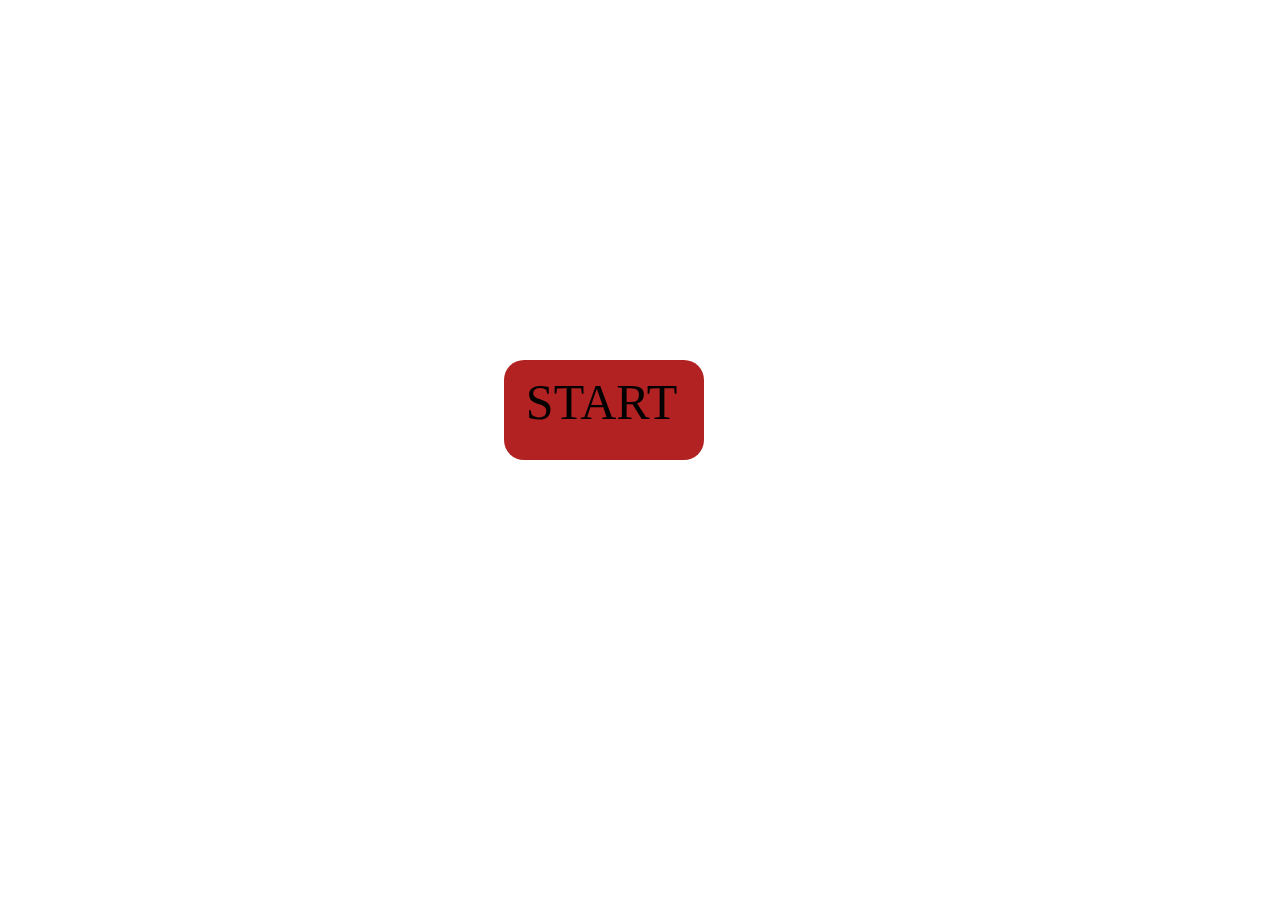
<file: portfolio/programacion/paco_de_las_indias/start.html>
<!DOCTYPE html>
<html lang="es">
<head>
    <meta charset="UTF-8">
    <meta name="viewport" content="width=device-width, initial-scale=1.0">
    <title>Portfolio Beatriz R.S</title>
    <link rel="stylesheet" href="css/styles.css">
</head>
<body>

    <div id="button" style="position: absolute;top: 40%; right: 45%;">  
         <a href="primerNivel.html">
START  
    </a>
    </div>


</body>
</html>
</file>
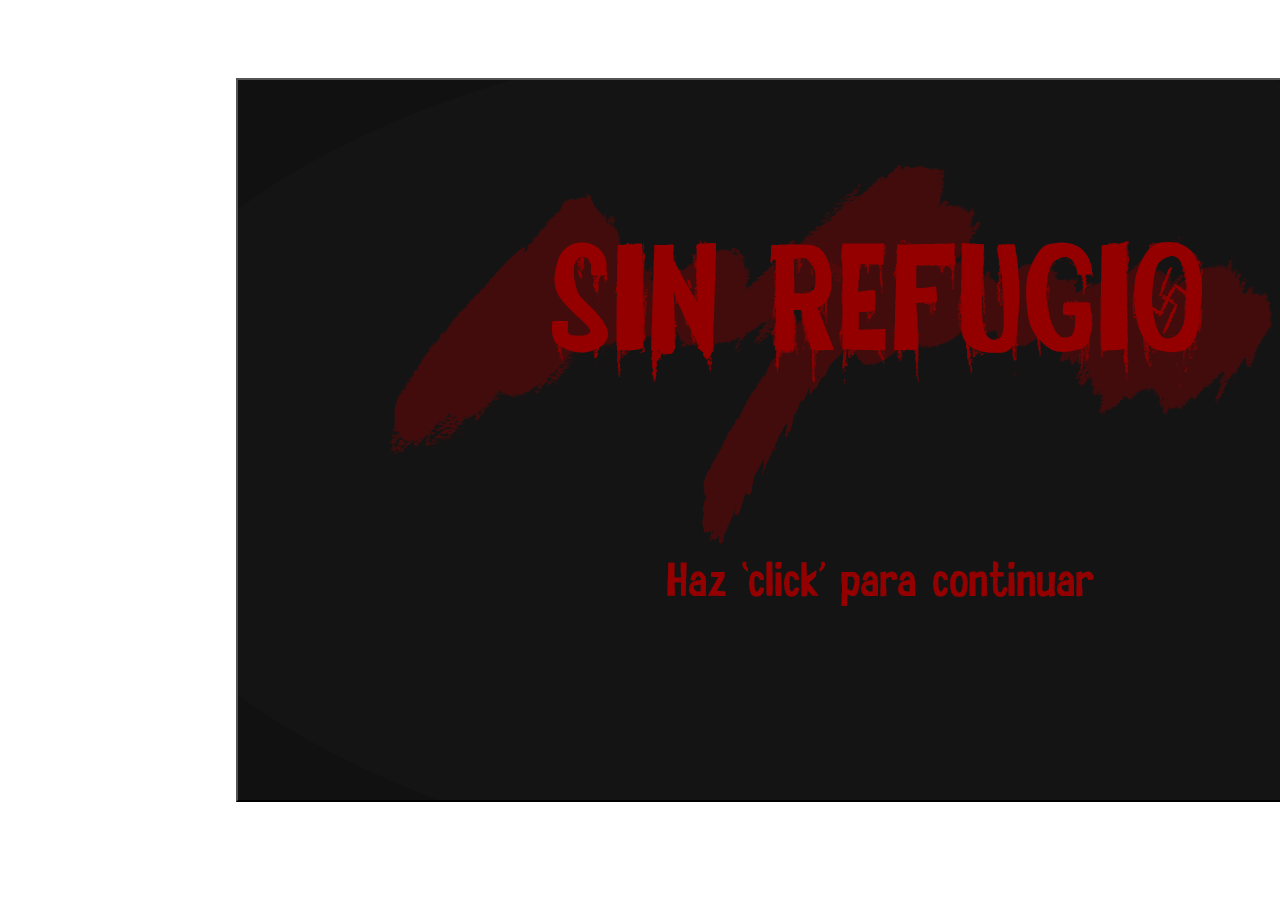
<file: portfolio/programacion/sin_refugio/SinRefugio.html>
<!DOCTYPE html>
<html lang="es">
<head>
    <meta charset="UTF-8">
    <meta name="viewport" content="width=device-width, initial-scale=1.0">
    <title>Portfolio Beatriz R.S</title>
</head>
<body>
    <canvas id="canvas" width="1280px" height="720px" style="border: 2px outset black; margin-left: 18%; margin-top: 70px;"></canvas>
    <script src="SinRefugio.js"></script>
</body>
</html>
</file>
<file: portfolio/programacion/paco_de_las_indias/css/styles.css>
*{
    box-sizing: border-box;
    margin: 0;
    padding: 0;
}



.bg{
    width: 1280px;
    height: 720px;
    display: flex;
    justify-content: center;
    padding-top: 360px;
}

#button{
padding-top: 1%;
padding-left: 0.3%;
    border-radius: 20px;
    width: 200px;
    height: 100px;
    font-size: 50px;
    background-color: firebrick;
}
#button2{
padding-top: 1%;
padding-left: 0.2%;
    border-radius: 20px;
    width: 240px;
    height: 100px;
    font-size: 50px;
    background-color: firebrick;
}

a{
    padding: 18px;
    text-decoration: none;
    color: black;
}
</file>
